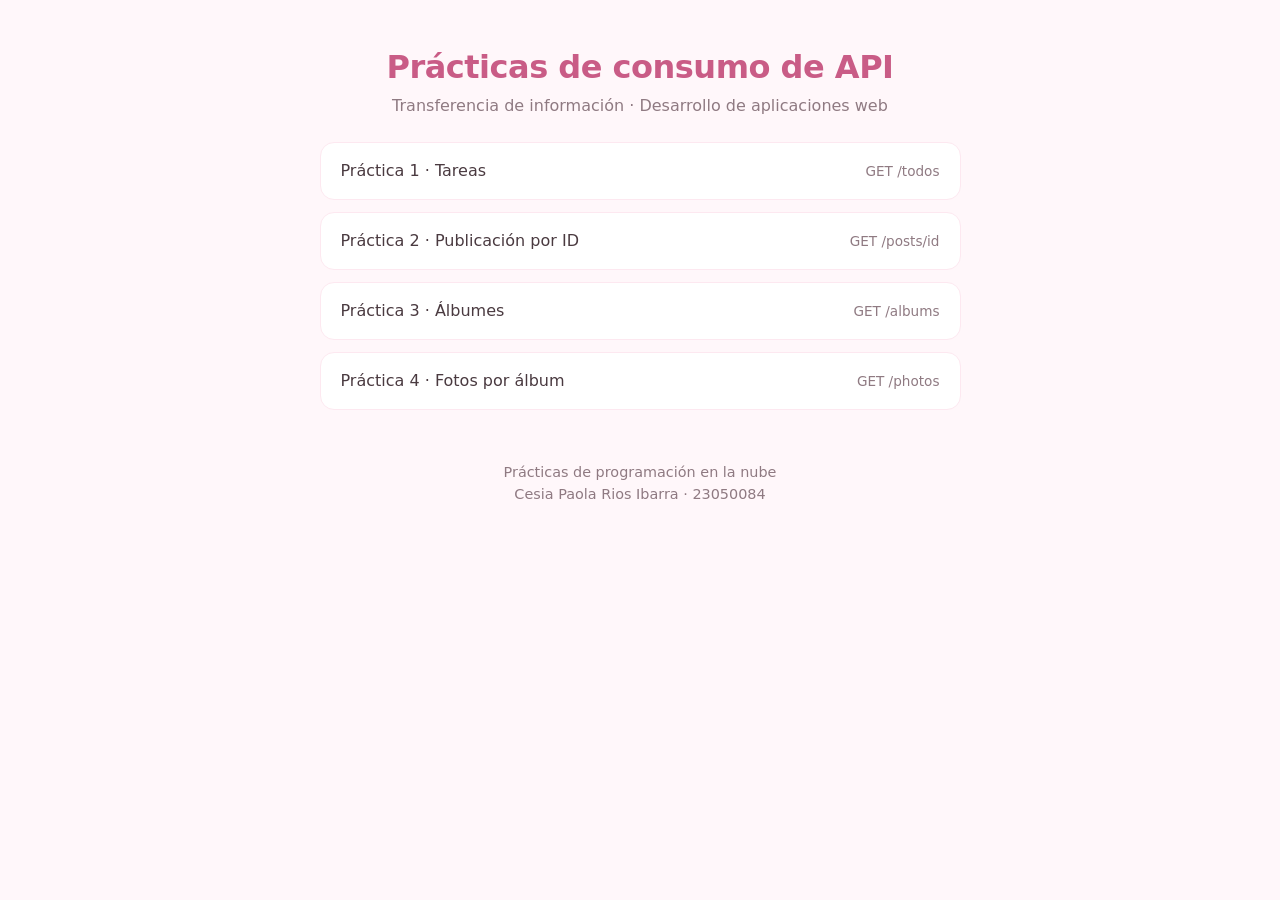
<file: index.html>
<!DOCTYPE html>
<html lang="es">
<head>
    <meta charset="UTF-8">
    <meta name="viewport" content="width=device-width, initial-scale=1.0">
    <!-- Usaremos el framework de Bootstrap para usar su css -->
    <link href="https://cdn.jsdelivr.net/npm/bootstrap@5.3.8/dist/css/bootstrap.min.css" rel="stylesheet">
    <script src="https://cdn.jsdelivr.net/npm/bootstrap@5.3.8/dist/js/bootstrap.bundle.min.js"></script>
    <link href="estilos.css" rel="stylesheet">
    <title>Prácticas de consumo de API</title>
</head>
<body>

    <header class="encabezado">
        <h2>Prácticas de consumo de API</h2>
        <p>Transferencia de información · Desarrollo de aplicaciones web</p>
    </header>

    <div class="container">
        <div class="row justify-content-center">
            <div class="col-md-7 menu">
                <a href="practica1.html">Práctica 1 · Tareas <span>GET /todos</span></a>
                <a href="practica2.html">Práctica 2 · Publicación por ID <span>GET /posts/id</span></a>
                <a href="practica3.html">Práctica 3 · Álbumes <span>GET /albums</span></a>
                <a href="practica4.html">Práctica 4 · Fotos por álbum <span>GET /photos</span></a>
            </div>
        </div>
    </div>

    <footer>
        <p>Prácticas de programación en la nube</p>
        <p>Cesia Paola Rios Ibarra · 23050084</p>
    </footer>

</body>
</html>
</file>
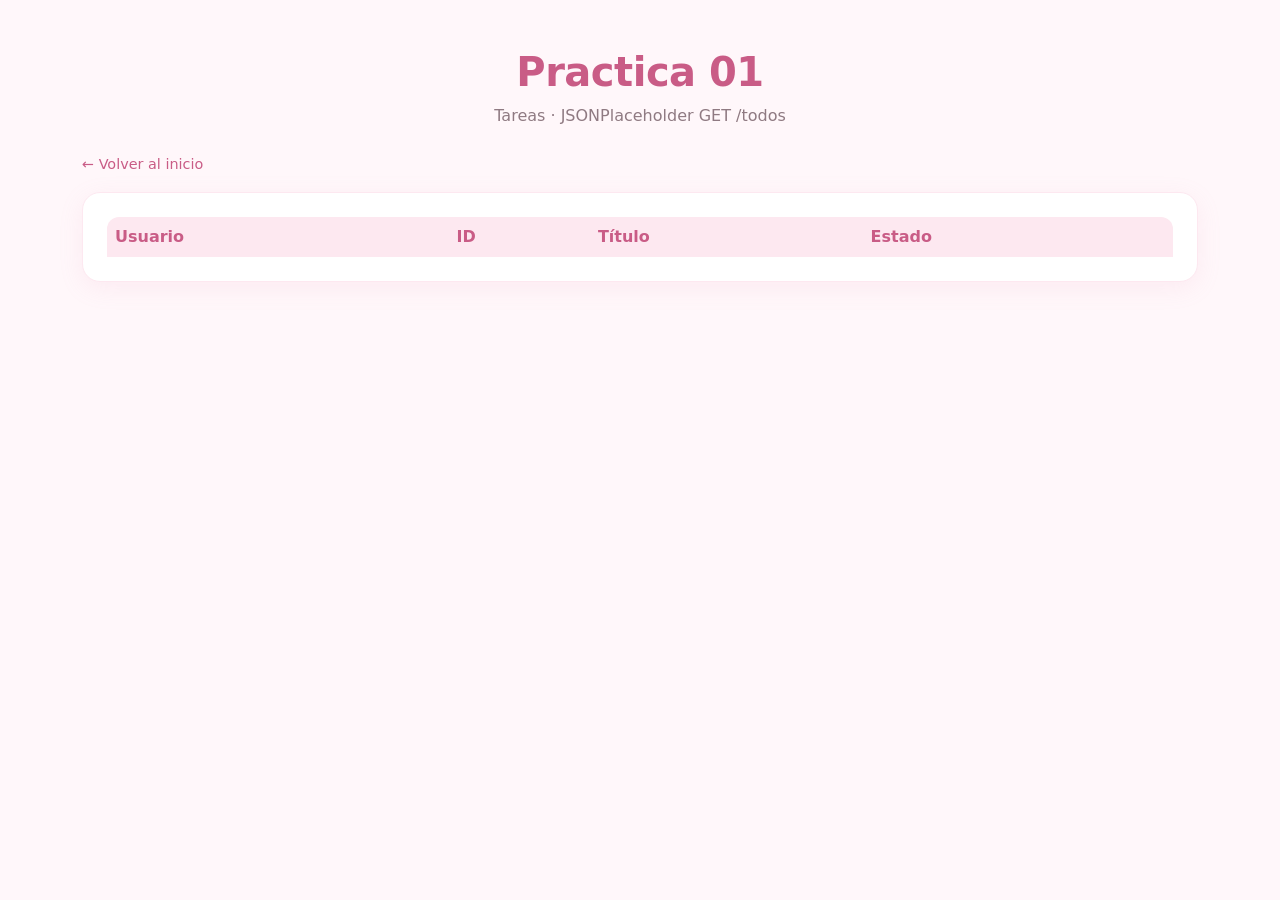
<file: practica1.html>
<!DOCTYPE html>
<html lang="es">
<head>
    <meta charset="UTF-8">
    <meta name="viewport" content="width=device-width, initial-scale=1.0">
    <!-- Usaremos el framework de Bootstrap para usar su css -->
    <link href="https://cdn.jsdelivr.net/npm/bootstrap@5.3.8/dist/css/bootstrap.min.css" rel="stylesheet">
    <script src="https://cdn.jsdelivr.net/npm/bootstrap@5.3.8/dist/js/bootstrap.bundle.min.js"></script>
    <link href="estilos.css" rel="stylesheet">
    <title>Practica 01</title>
</head>
<body>
    <header class="encabezado">
        <h1>Practica 01</h1>
        <p>Tareas · JSONPlaceholder GET /todos</p>
    </header>

    <div class="container mb-5"> <!-- Se utiliza la clase container de bootstrap -->
        <a href="index.html" class="btn-volver">&larr; Volver al inicio</a>
        <div class="tarjeta mt-3">
            <table class="table" id="tabla"> <!-- Se utiliza la clase table de bootstrap -->
                <thead>
                    <tr>
                        <th>Usuario</th>
                        <th>ID</th>
                        <th>Título</th>
                        <th>Estado</th>
                    </tr>
                </thead>
                <tbody id="tbody">
                <!-- la tabla se llena de manera dinamica con la informacion que envie el API -->
                </tbody>
            </table>
        </div>
    </div>
    <script src="app.js"></script>
</body>
</html>
</file>
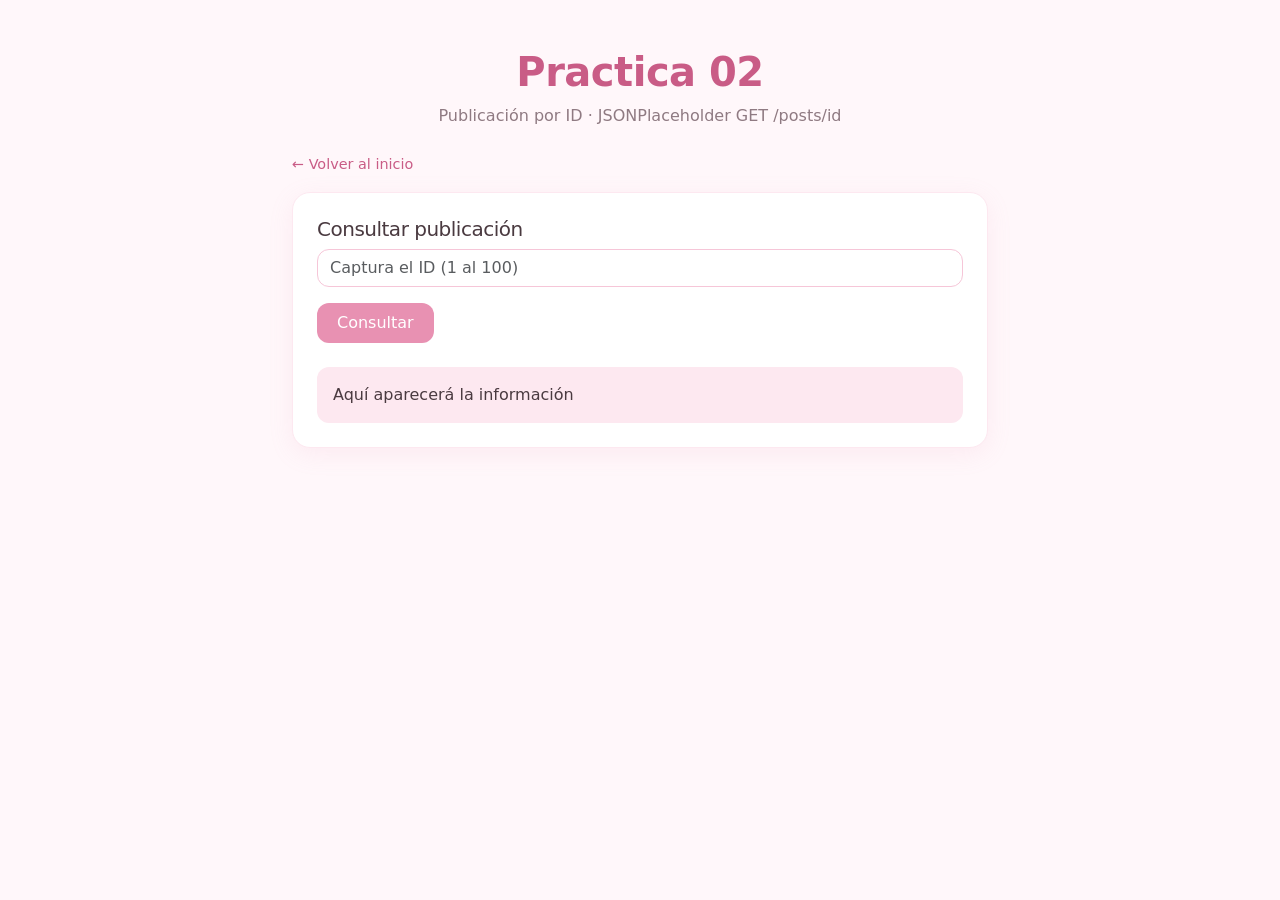
<file: practica2.html>
<!DOCTYPE html>
<html lang="es">
<head>
    <meta charset="UTF-8">
    <meta name="viewport" content="width=device-width, initial-scale=1.0">
    <link href="https://cdn.jsdelivr.net/npm/bootstrap@5.3.8/dist/css/bootstrap.min.css" rel="stylesheet">
    <script src="https://cdn.jsdelivr.net/npm/bootstrap@5.3.8/dist/js/bootstrap.bundle.min.js"></script>
    <link href="estilos.css" rel="stylesheet">
    <title>Practica 02</title>
</head>
<body>
    <header class="encabezado">
        <h1>Practica 02</h1>
        <p>Publicación por ID · JSONPlaceholder GET /posts/id</p>
    </header>

    <div class="container mb-5" style="max-width: 720px;">
        <a href="index.html" class="btn-volver">&larr; Volver al inicio</a>
        <div class="tarjeta mt-3">
            <h3 class="h5">Consultar publicación</h3>
            <input type="number" id="id" class="form-control mb-3" placeholder="Captura el ID (1 al 100)">
            <button class="btn btn-rosa" onclick="consultar()">Consultar</button>
            <p id="resultado" class="mt-4 mb-0">Aquí aparecerá la información</p>
        </div>
    </div>

    <script src="prac2.js"></script>
</body>
</html>
</file>
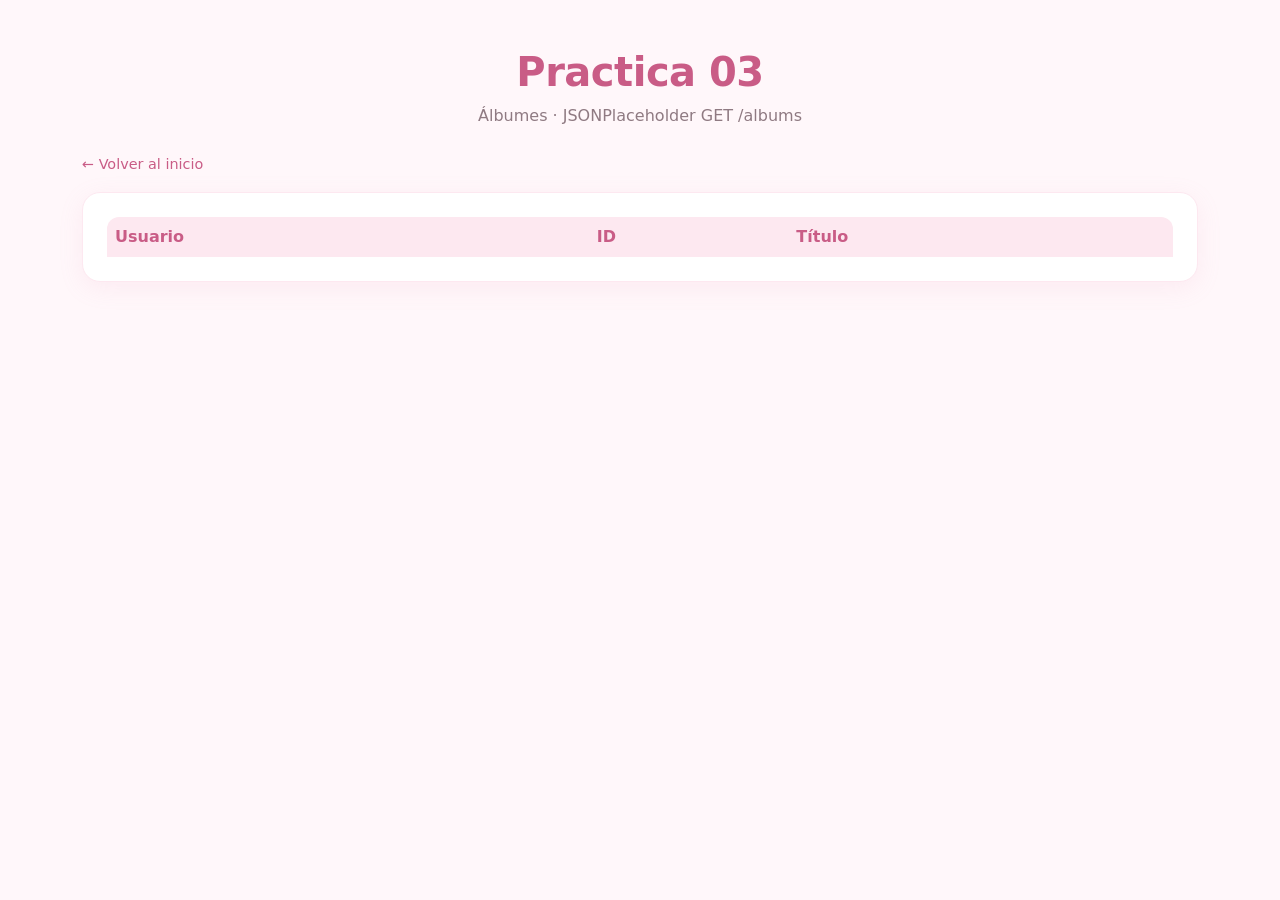
<file: practica3.html>
<!DOCTYPE html>
<html lang="es">
<head>
    <meta charset="UTF-8">
    <meta name="viewport" content="width=device-width, initial-scale=1.0">
    <link href="https://cdn.jsdelivr.net/npm/bootstrap@5.3.8/dist/css/bootstrap.min.css" rel="stylesheet">
    <script src="https://cdn.jsdelivr.net/npm/bootstrap@5.3.8/dist/js/bootstrap.bundle.min.js"></script>
    <link href="estilos.css" rel="stylesheet">
    <title>Practica 03</title>
</head>
<body>
    <header class="encabezado">
        <h1>Practica 03</h1>
        <p>Álbumes · JSONPlaceholder GET /albums</p>
    </header>

    <div class="container mb-5">
        <a href="index.html" class="btn-volver">&larr; Volver al inicio</a>
        <div class="tarjeta mt-3">
            <table class="table" id="tabla">
                <thead>
                    <tr>
                        <th>Usuario</th>
                        <th>ID</th>
                        <th>Título</th>
                    </tr>
                </thead>
                <tbody id="tbody">
                <!-- la tabla se llena de manera dinamica con la informacion que envie el API -->
                </tbody>
            </table>
        </div>
    </div>
    <script src="prac3.js"></script>
</body>
</html>
</file>
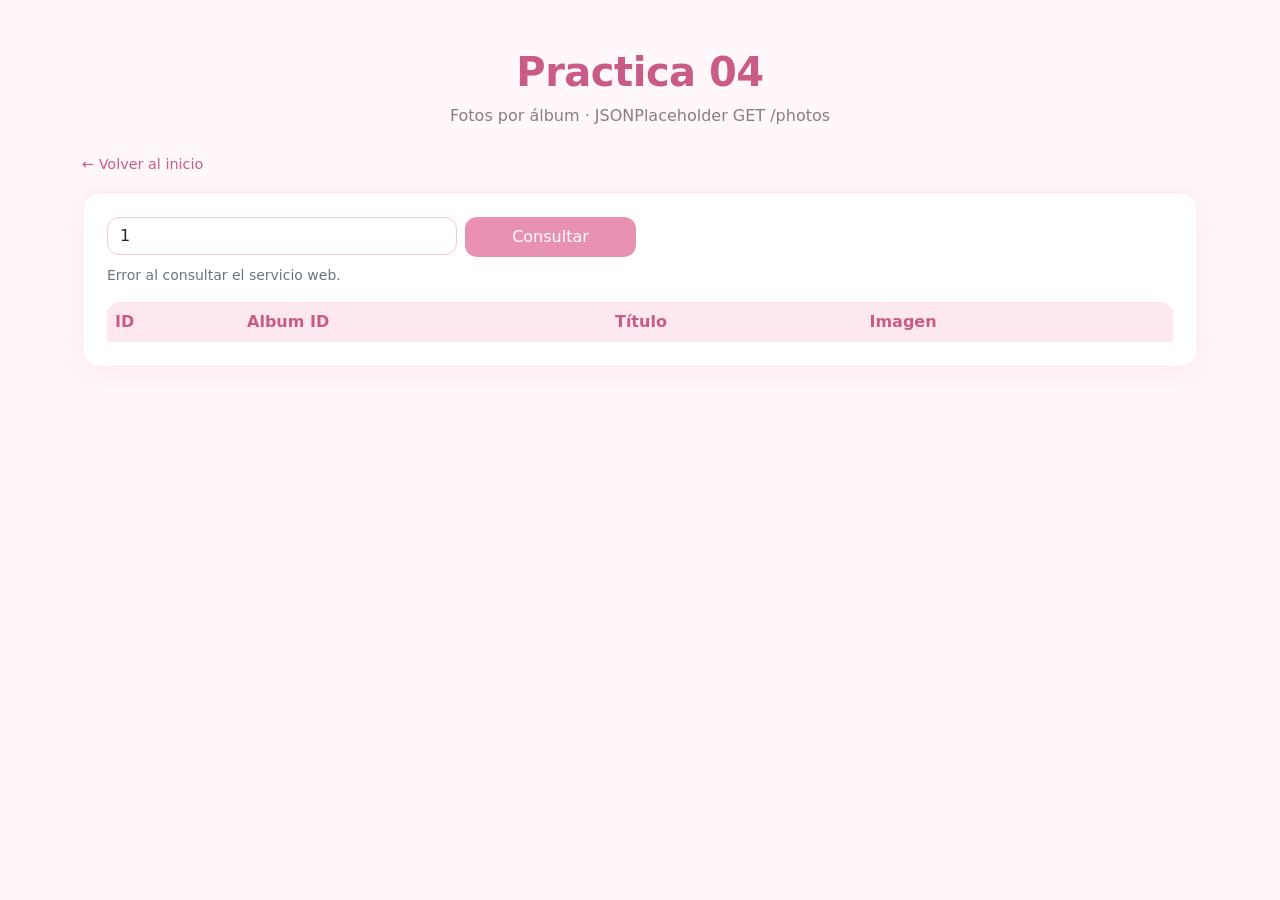
<file: practica4.html>
<!DOCTYPE html>
<html lang="es">
<head>
    <meta charset="UTF-8">
    <meta name="viewport" content="width=device-width, initial-scale=1.0">
    <link href="https://cdn.jsdelivr.net/npm/bootstrap@5.3.8/dist/css/bootstrap.min.css" rel="stylesheet">
    <script src="https://cdn.jsdelivr.net/npm/bootstrap@5.3.8/dist/js/bootstrap.bundle.min.js"></script>
    <link href="estilos.css" rel="stylesheet">
    <title>Practica 04</title>
</head>
<body>
    <header class="encabezado">
        <h1>Practica 04</h1>
        <p>Fotos por álbum · JSONPlaceholder GET /photos</p>
    </header>

    <div class="container mb-5">
        <a href="index.html" class="btn-volver">&larr; Volver al inicio</a>
        <div class="tarjeta mt-3">
            <div class="row g-2 mb-2">
                <div class="col-md-4">
                    <input type="number" id="albumId" class="form-control" placeholder="Captura el albumId (1 al 100)" min="1" max="100">
                </div>
                <div class="col-md-2">
                    <button class="btn btn-rosa w-100" onclick="peticion()">Consultar</button>
                </div>
            </div>
            <p id="mensaje" class="text-secondary small"></p>

            <table class="table align-middle" id="tabla">
                <thead>
                    <tr>
                        <th>ID</th>
                        <th>Album ID</th>
                        <th>Título</th>
                        <th>Imagen</th>
                    </tr>
                </thead>
                <tbody id="tbody">
                <!-- la tabla se llena de manera dinamica con la informacion que envie el API -->
                </tbody>
            </table>
        </div>
    </div>

    <script src="prac4.js"></script>
</body>
</html>
</file>
<file: estilos.css>
/* Tema rosa pastel minimalista */
:root {
    --rosa-fondo: #fff7fa;
    --rosa-claro: #fde8f0;
    --rosa-medio: #f6c6d8;
    --rosa: #e891b2;
    --rosa-fuerte: #c95c86;
    --texto: #4a3a40;
    --texto-suave: #8f7a82;
}

body {
    background-color: var(--rosa-fondo);
    color: var(--texto);
    font-family: "Segoe UI", system-ui, -apple-system, sans-serif;
    min-height: 100vh;
}

h1, h2, h3 {
    color: var(--rosa-fuerte);
    font-weight: 600;
    letter-spacing: -0.5px;
}

.encabezado {
    text-align: center;
    padding: 3rem 1rem 1.5rem;
}

.encabezado p {
    color: var(--texto-suave);
    margin: 0;
}

.tarjeta {
    background: #fff;
    border: 1px solid var(--rosa-claro);
    border-radius: 18px;
    padding: 1.5rem;
    box-shadow: 0 6px 24px rgba(232, 145, 178, 0.12);
}

/* Menú del index */
.menu a {
    display: flex;
    justify-content: space-between;
    align-items: center;
    padding: 1rem 1.25rem;
    margin-bottom: 0.75rem;
    background: #fff;
    border: 1px solid var(--rosa-claro);
    border-radius: 14px;
    color: var(--texto);
    text-decoration: none;
    transition: all 0.2s ease;
}

.menu a:hover {
    background: var(--rosa-claro);
    border-color: var(--rosa-medio);
    transform: translateX(4px);
}

.menu a span {
    color: var(--texto-suave);
    font-size: 0.85rem;
}

/* Botones */
.btn-rosa {
    background-color: var(--rosa);
    border: none;
    color: #fff;
    border-radius: 12px;
    padding: 0.5rem 1.25rem;
}

.btn-rosa:hover {
    background-color: var(--rosa-fuerte);
    color: #fff;
}

.btn-volver {
    color: var(--rosa-fuerte);
    text-decoration: none;
    font-size: 0.9rem;
}

.btn-volver:hover {
    text-decoration: underline;
}

/* Campos */
.form-control {
    border-radius: 12px;
    border: 1px solid var(--rosa-medio);
    background: #fff;
}

.form-control:focus {
    border-color: var(--rosa);
    box-shadow: 0 0 0 0.2rem rgba(232, 145, 178, 0.25);
}

/* Tablas */
.table {
    --bs-table-bg: transparent;
    margin-bottom: 0;
}

.table thead th {
    background-color: var(--rosa-claro);
    color: var(--rosa-fuerte);
    font-weight: 600;
    border-bottom: none;
}

.table thead th:first-child { border-top-left-radius: 12px; }
.table thead th:last-child { border-top-right-radius: 12px; }

.table td {
    border-color: var(--rosa-claro);
    color: var(--texto);
}

.table tbody tr:hover td {
    background-color: #fff2f7;
}

/* Etiquetas de estado */
.estado {
    display: inline-block;
    padding: 0.2rem 0.7rem;
    border-radius: 999px;
    font-size: 0.8rem;
}

.estado-completado {
    background: #e3f4ea;
    color: #3f8a5c;
}

.estado-pendiente {
    background: var(--rosa-claro);
    color: var(--rosa-fuerte);
}

#resultado {
    background: var(--rosa-claro);
    border-radius: 12px;
    padding: 1rem;
}

.foto {
    border-radius: 10px;
}

footer {
    text-align: center;
    color: var(--texto-suave);
    padding: 2.5rem 0 1.5rem;
    font-size: 0.9rem;
}

footer p {
    margin: 0;
}
</file>
